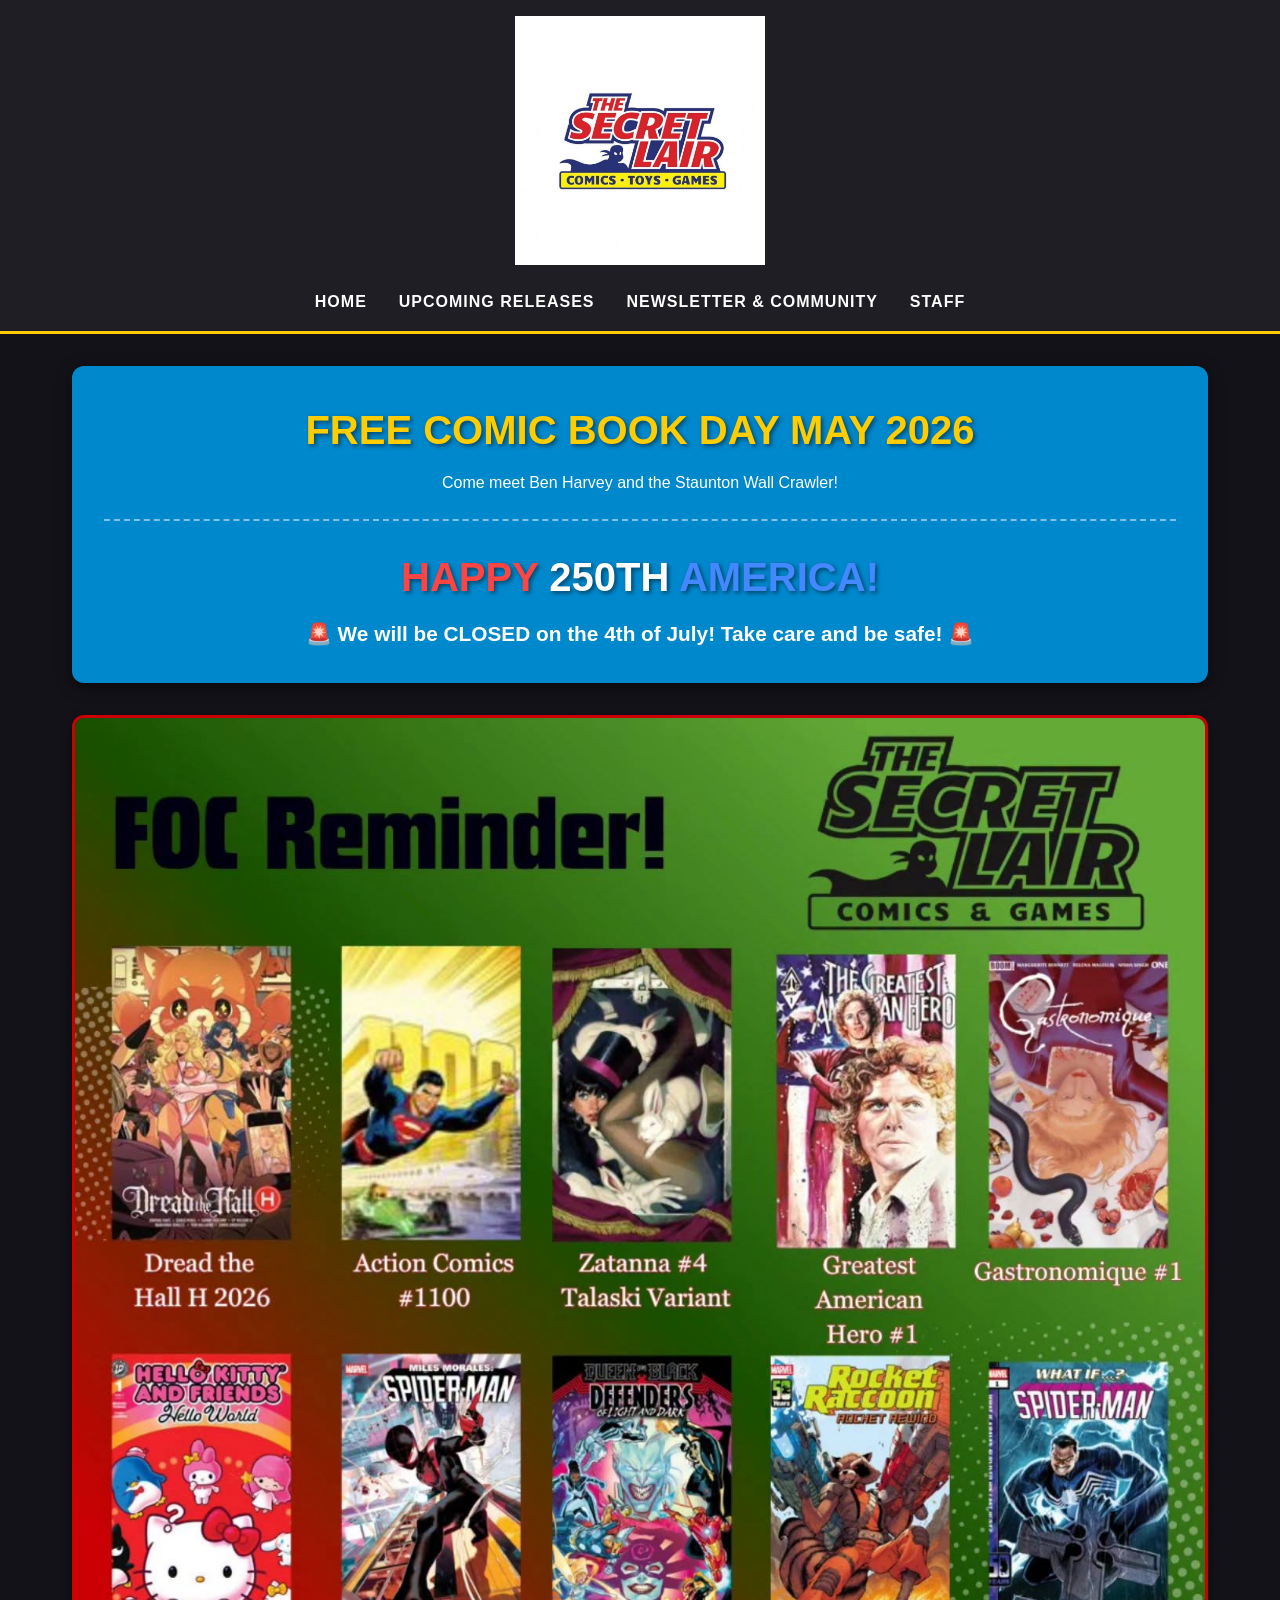
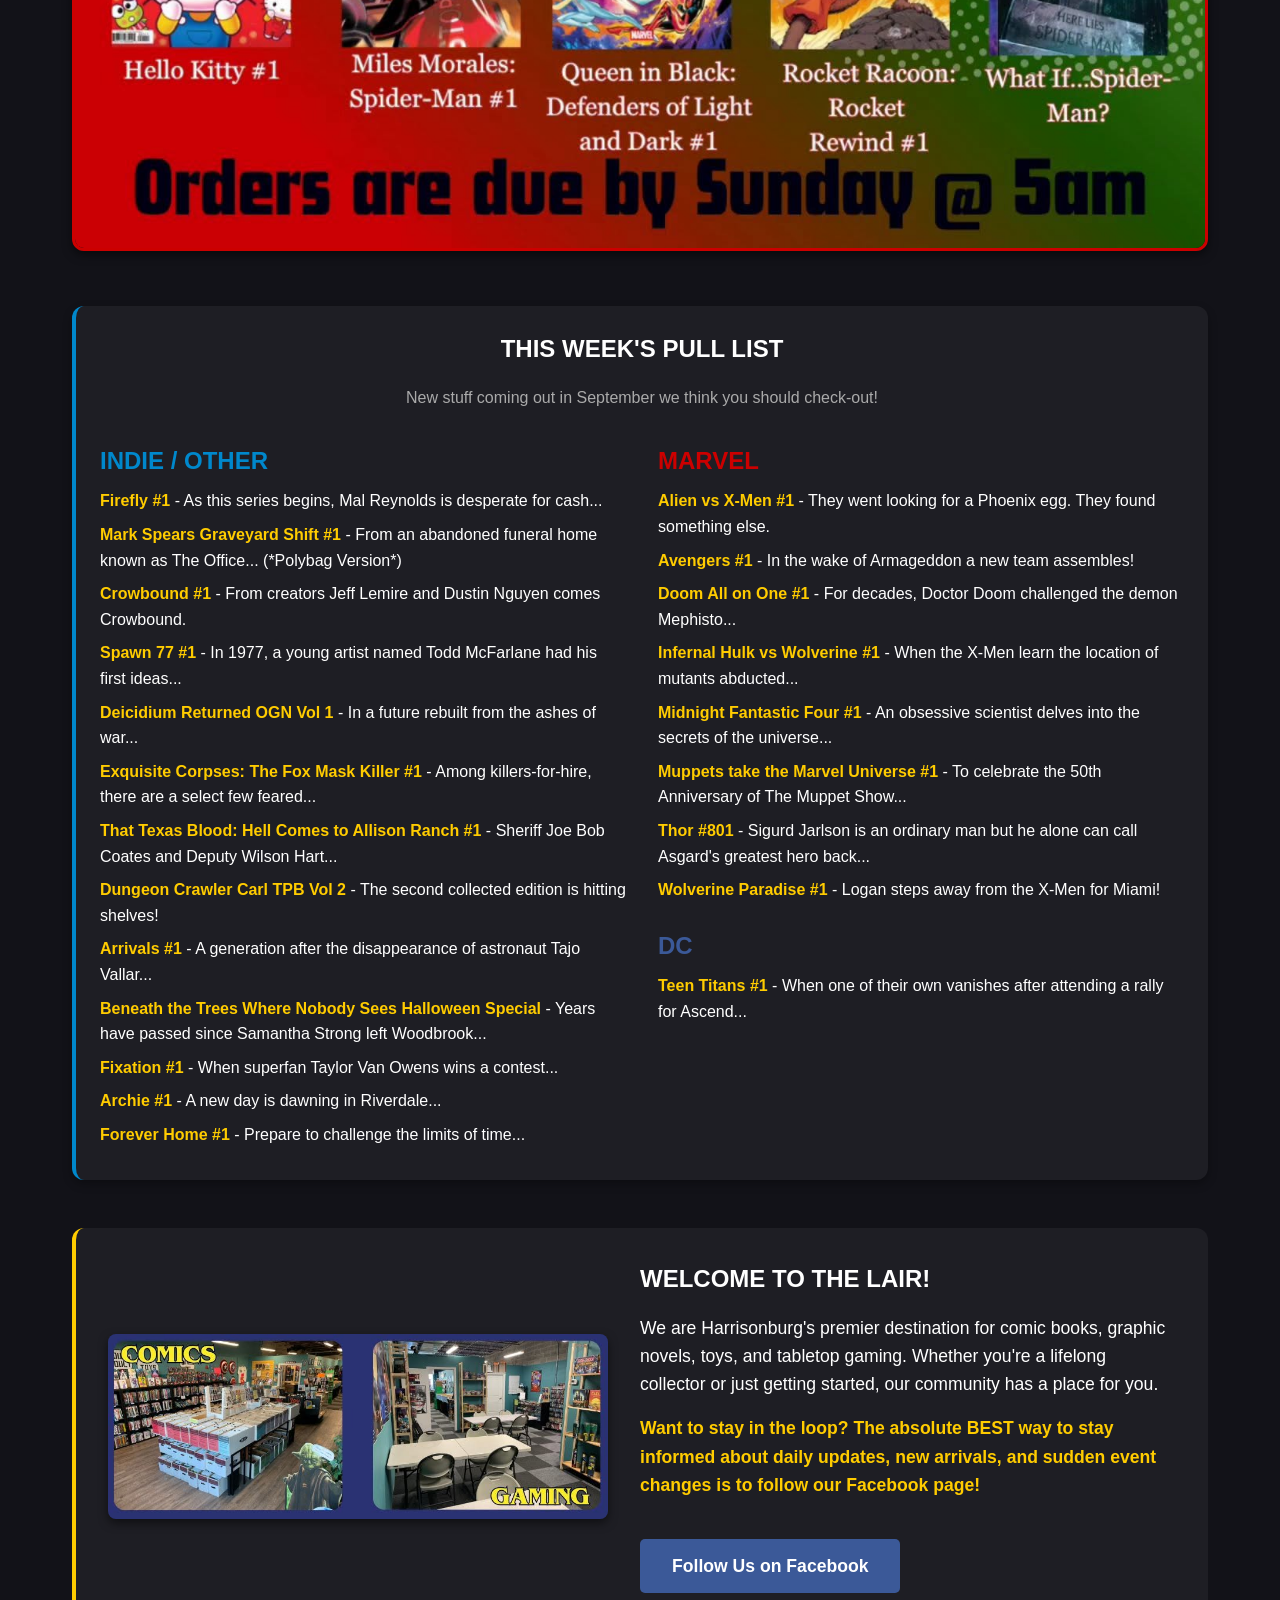
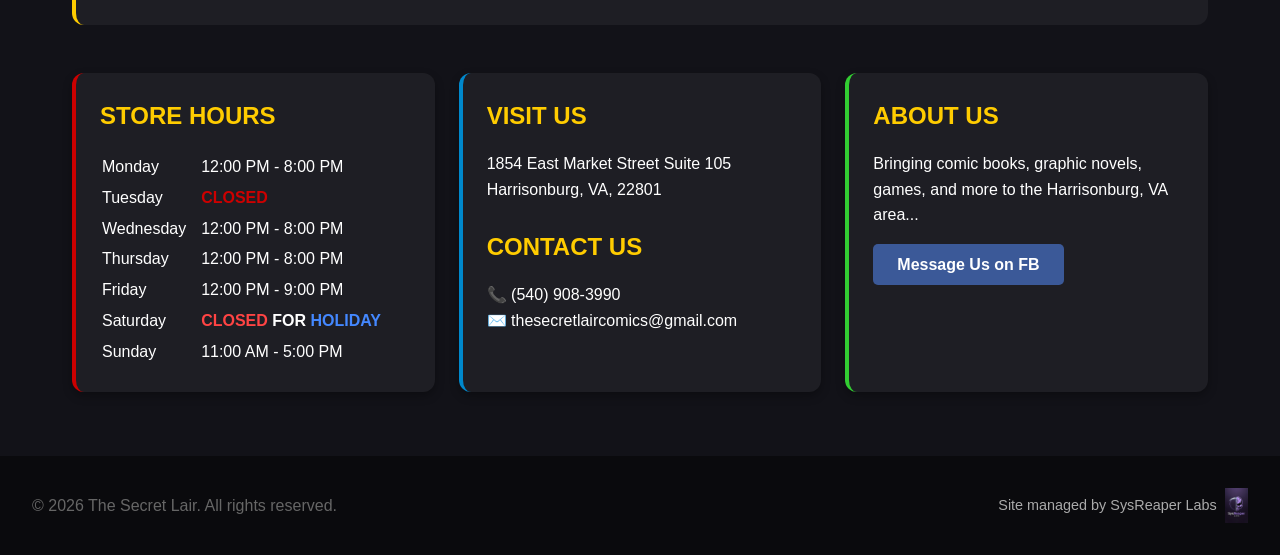
<file: index.html>
<!DOCTYPE html>
<html lang="en">
<head>
    <meta charset="UTF-8">
    <meta name="viewport" content="width=device-width, initial-scale=1.0">
    <title>The Secret Lair | Comics, Toys, Games</title>
    <link rel="stylesheet" href="style.css">
    <style>
        /* Two-column layout for the pull list */
        .two-column-list {
            display: grid;
            grid-template-columns: 1fr 1fr;
            gap: 2rem;
            text-align: left;
        }
        @media (max-width: 768px) {
            .two-column-list {
                grid-template-columns: 1fr; /* Stacks into one column on small phones */
            }
        }
    </style>
</head>
<body>

    <header>
        <div class="logo-container">
            <img src="logo.png" alt="The Secret Lair Logo" class="logo">
        </div>
        <nav>
            <ul>
                <li><a href="index.html">HOME</a></li>
                <li><a href="releases.html">UPCOMING RELEASES</a></li>
                <li><a href="newsletter.html">NEWSLETTER & COMMUNITY</a></li>
                <li><a href="staff.html">STAFF</a></li>
            </ul>
        </nav>
    </header>

    <main>
        
        <section class="hero-event" id="events">
            <h2>FREE COMIC BOOK DAY MAY 2026</h2>
            <p style="margin-bottom: 1.5rem;">Come meet Ben Harvey and the Staunton Wall Crawler!</p>
            
            <div style="border-top: 2px dashed rgba(255,255,255,0.5); padding-top: 1.5rem;">
                <h2 style="font-size: 2.5rem; text-shadow: 2px 2px 4px rgba(0,0,0,0.5); text-transform: uppercase;">
                    <span style="color: #ff4444;">Happy</span> 
                    <span style="color: #ffffff;">250th</span> 
                    <span style="color: #4488ff;">America!</span>
                </h2>
                <p style="font-size: 1.3rem; font-weight: bold; margin-top: 0.5rem; color: #ffffff;">🚨 We will be CLOSED on the 4th of July! Take care and be safe! 🚨</p>
            </div>
        </section>

        <section style="text-align: center; margin-bottom: 3rem;">
            <img src="foc.jpeg" alt="Final Order Cutoff Reminder" style="max-width: 100%; height: auto; border-radius: 12px; border: 3px solid #cc0000; box-shadow: 0 4px 10px rgba(0,0,0,0.5);">
        </section>

        <section class="info-grid" style="margin-bottom: 3rem;">
            <div class="card card-blue" style="grid-column: 1 / -1; background-color: #1e1e24;">
                <h2 style="color: #ffffff; text-align: center; margin-bottom: 1rem; text-transform: uppercase;">This Week's Pull List</h2>
                <p style="color: #aaaaaa; text-align: center; margin-bottom: 2rem;">New stuff coming out in September we think you should check-out!</p>
                
                <div class="two-column-list">
                    <div>
                        <h3 style="color: #0088cc; margin-bottom: 0.5rem; text-transform: uppercase;">Indie / Other</h3>
                        <ul style="list-style-type: none; padding-left: 0;">
                            <li style="margin-bottom: 0.5rem;"><strong style="color: #ffcc00;">Firefly #1</strong> - As this series begins, Mal Reynolds is desperate for cash...</li>
                            <li style="margin-bottom: 0.5rem;"><strong style="color: #ffcc00;">Mark Spears Graveyard Shift #1</strong> - From an abandoned funeral home known as The Office... (*Polybag Version*)</li>
                            <li style="margin-bottom: 0.5rem;"><strong style="color: #ffcc00;">Crowbound #1</strong> - From creators Jeff Lemire and Dustin Nguyen comes Crowbound.</li>
                            <li style="margin-bottom: 0.5rem;"><strong style="color: #ffcc00;">Spawn 77 #1</strong> - In 1977, a young artist named Todd McFarlane had his first ideas...</li>
                            <li style="margin-bottom: 0.5rem;"><strong style="color: #ffcc00;">Deicidium Returned OGN Vol 1</strong> - In a future rebuilt from the ashes of war...</li>
                            <li style="margin-bottom: 0.5rem;"><strong style="color: #ffcc00;">Exquisite Corpses: The Fox Mask Killer #1</strong> - Among killers-for-hire, there are a select few feared...</li>
                            <li style="margin-bottom: 0.5rem;"><strong style="color: #ffcc00;">That Texas Blood: Hell Comes to Allison Ranch #1</strong> - Sheriff Joe Bob Coates and Deputy Wilson Hart...</li>
                            <li style="margin-bottom: 0.5rem;"><strong style="color: #ffcc00;">Dungeon Crawler Carl TPB Vol 2</strong> - The second collected edition is hitting shelves!</li>
                            <li style="margin-bottom: 0.5rem;"><strong style="color: #ffcc00;">Arrivals #1</strong> - A generation after the disappearance of astronaut Tajo Vallar...</li>
                            <li style="margin-bottom: 0.5rem;"><strong style="color: #ffcc00;">Beneath the Trees Where Nobody Sees Halloween Special</strong> - Years have passed since Samantha Strong left Woodbrook...</li>
                            <li style="margin-bottom: 0.5rem;"><strong style="color: #ffcc00;">Fixation #1</strong> - When superfan Taylor Van Owens wins a contest...</li>
                            <li style="margin-bottom: 0.5rem;"><strong style="color: #ffcc00;">Archie #1</strong> - A new day is dawning in Riverdale...</li>
                            <li style="margin-bottom: 0.5rem;"><strong style="color: #ffcc00;">Forever Home #1</strong> - Prepare to challenge the limits of time...</li>
                        </ul>
                    </div>

                    <div>
                        <h3 style="color: #cc0000; margin-bottom: 0.5rem; text-transform: uppercase;">Marvel</h3>
                        <ul style="list-style-type: none; margin-bottom: 1.5rem; padding-left: 0;">
                            <li style="margin-bottom: 0.5rem;"><strong style="color: #ffcc00;">Alien vs X-Men #1</strong> - They went looking for a Phoenix egg. They found something else.</li>
                            <li style="margin-bottom: 0.5rem;"><strong style="color: #ffcc00;">Avengers #1</strong> - In the wake of Armageddon a new team assembles!</li>
                            <li style="margin-bottom: 0.5rem;"><strong style="color: #ffcc00;">Doom All on One #1</strong> - For decades, Doctor Doom challenged the demon Mephisto...</li>
                            <li style="margin-bottom: 0.5rem;"><strong style="color: #ffcc00;">Infernal Hulk vs Wolverine #1</strong> - When the X-Men learn the location of mutants abducted...</li>
                            <li style="margin-bottom: 0.5rem;"><strong style="color: #ffcc00;">Midnight Fantastic Four #1</strong> - An obsessive scientist delves into the secrets of the universe...</li>
                            <li style="margin-bottom: 0.5rem;"><strong style="color: #ffcc00;">Muppets take the Marvel Universe #1</strong> - To celebrate the 50th Anniversary of The Muppet Show...</li>
                            <li style="margin-bottom: 0.5rem;"><strong style="color: #ffcc00;">Thor #801</strong> - Sigurd Jarlson is an ordinary man but he alone can call Asgard's greatest hero back...</li>
                            <li style="margin-bottom: 0.5rem;"><strong style="color: #ffcc00;">Wolverine Paradise #1</strong> - Logan steps away from the X-Men for Miami!</li>
                        </ul>

                        <h3 style="color: #3b5998; margin-bottom: 0.5rem; text-transform: uppercase;">DC</h3>
                        <ul style="list-style-type: none; padding-left: 0;">
                            <li style="margin-bottom: 0.5rem;"><strong style="color: #ffcc00;">Teen Titans #1</strong> - When one of their own vanishes after attending a rally for Ascend...</li>
                        </ul>
                    </div>
                </div>
            </div>
        </section>

        <section style="background-color: #1e1e24; padding: 2rem; border-radius: 12px; border-left: 4px solid #ffcc00; display: flex; align-items: center; gap: 2rem; margin-bottom: 3rem; flex-wrap: wrap;">
            <img src="Store.jpg" alt="Inside The Secret Lair" style="flex: 1; min-width: 300px; max-width: 500px; width: 100%; border-radius: 8px; box-shadow: 0 4px 10px rgba(0,0,0,0.5);">
            <div style="flex: 1; min-width: 300px;">
                <h2 style="color: #ffffff; text-transform: uppercase; margin-bottom: 1rem;">Welcome to the Lair!</h2>
                <p style="font-size: 1.1rem; margin-bottom: 1rem;">We are Harrisonburg's premier destination for comic books, graphic novels, toys, and tabletop gaming. Whether you're a lifelong collector or just getting started, our community has a place for you.</p>
                <p style="font-size: 1.1rem; color: #ffcc00; font-weight: bold; margin-bottom: 1.5rem;">Want to stay in the loop? The absolute BEST way to stay informed about daily updates, new arrivals, and sudden event changes is to follow our Facebook page!</p>
                <a href="https://www.facebook.com/secretlaircomics" target="_blank" class="btn" style="font-size: 1.1rem; padding: 0.8rem 2rem;">Follow Us on Facebook</a>
            </div>
        </section>

        <section class="info-grid">
            <div class="card card-red hours">
                <h3>STORE HOURS</h3>
                <table style="width: 100%; color: white; text-align: left; line-height: 1.8;">
                    <tr><td>Monday</td><td>12:00 PM - 8:00 PM</td></tr>
                    <tr><td>Tuesday</td><td style="color: #cc0000; font-weight: bold;">CLOSED</td></tr>
                    <tr><td>Wednesday</td><td>12:00 PM - 8:00 PM</td></tr>
                    <tr><td>Thursday</td><td>12:00 PM - 8:00 PM</td></tr>
                    <tr><td>Friday</td><td>12:00 PM - 9:00 PM</td></tr>
                    <tr><td>Saturday</td><td style="font-weight: bold;"><span style="color: #ff4444;">CLOSED</span> <span style="color: #ffffff;">FOR</span> <span style="color: #4488ff;">HOLIDAY</span></td></tr>
                    <tr><td>Sunday</td><td>11:00 AM - 5:00 PM</td></tr>
                </table>
            </div>

            <div class="card card-blue visit">
                <h3>VISIT US</h3>
                <p>1854 East Market Street Suite 105<br>Harrisonburg, VA, 22801</p><br>
                <h3>CONTACT US</h3>
                <p>📞 (540) 908-3990</p>
                <p>✉️ thesecretlaircomics@gmail.com</p>
            </div>

            <div class="card card-green about">
                <h3>ABOUT US</h3>
                <p>Bringing comic books, graphic novels, games, and more to the Harrisonburg, VA area...</p>
                <a href="https://www.facebook.com/secretlaircomics" target="_blank" class="btn">Message Us on FB</a>
            </div>
        </section>
    </main>

    <footer style="display: flex; justify-content: space-between; align-items: center; flex-wrap: wrap; gap: 1rem; padding: 2rem; background-color: #0a0a0d; color: #666; margin-top: 2rem;">
        <p style="margin: 0;">&copy; 2026 The Secret Lair. All rights reserved.</p>
        
        <a href="https://sysreaperlabs.com" target="_blank" style="display: flex; align-items: center; gap: 0.5rem; text-decoration: none; color: #aaaaaa;">
            <p style="margin: 0; font-size: 0.9rem;">Site managed by SysReaper Labs</p>
            <img src="SysReaperLogo.png" alt="SysReaper Logo" style="max-height: 35px; width: auto;">
        </a>
    </footer>

</body>
</html>
</file>
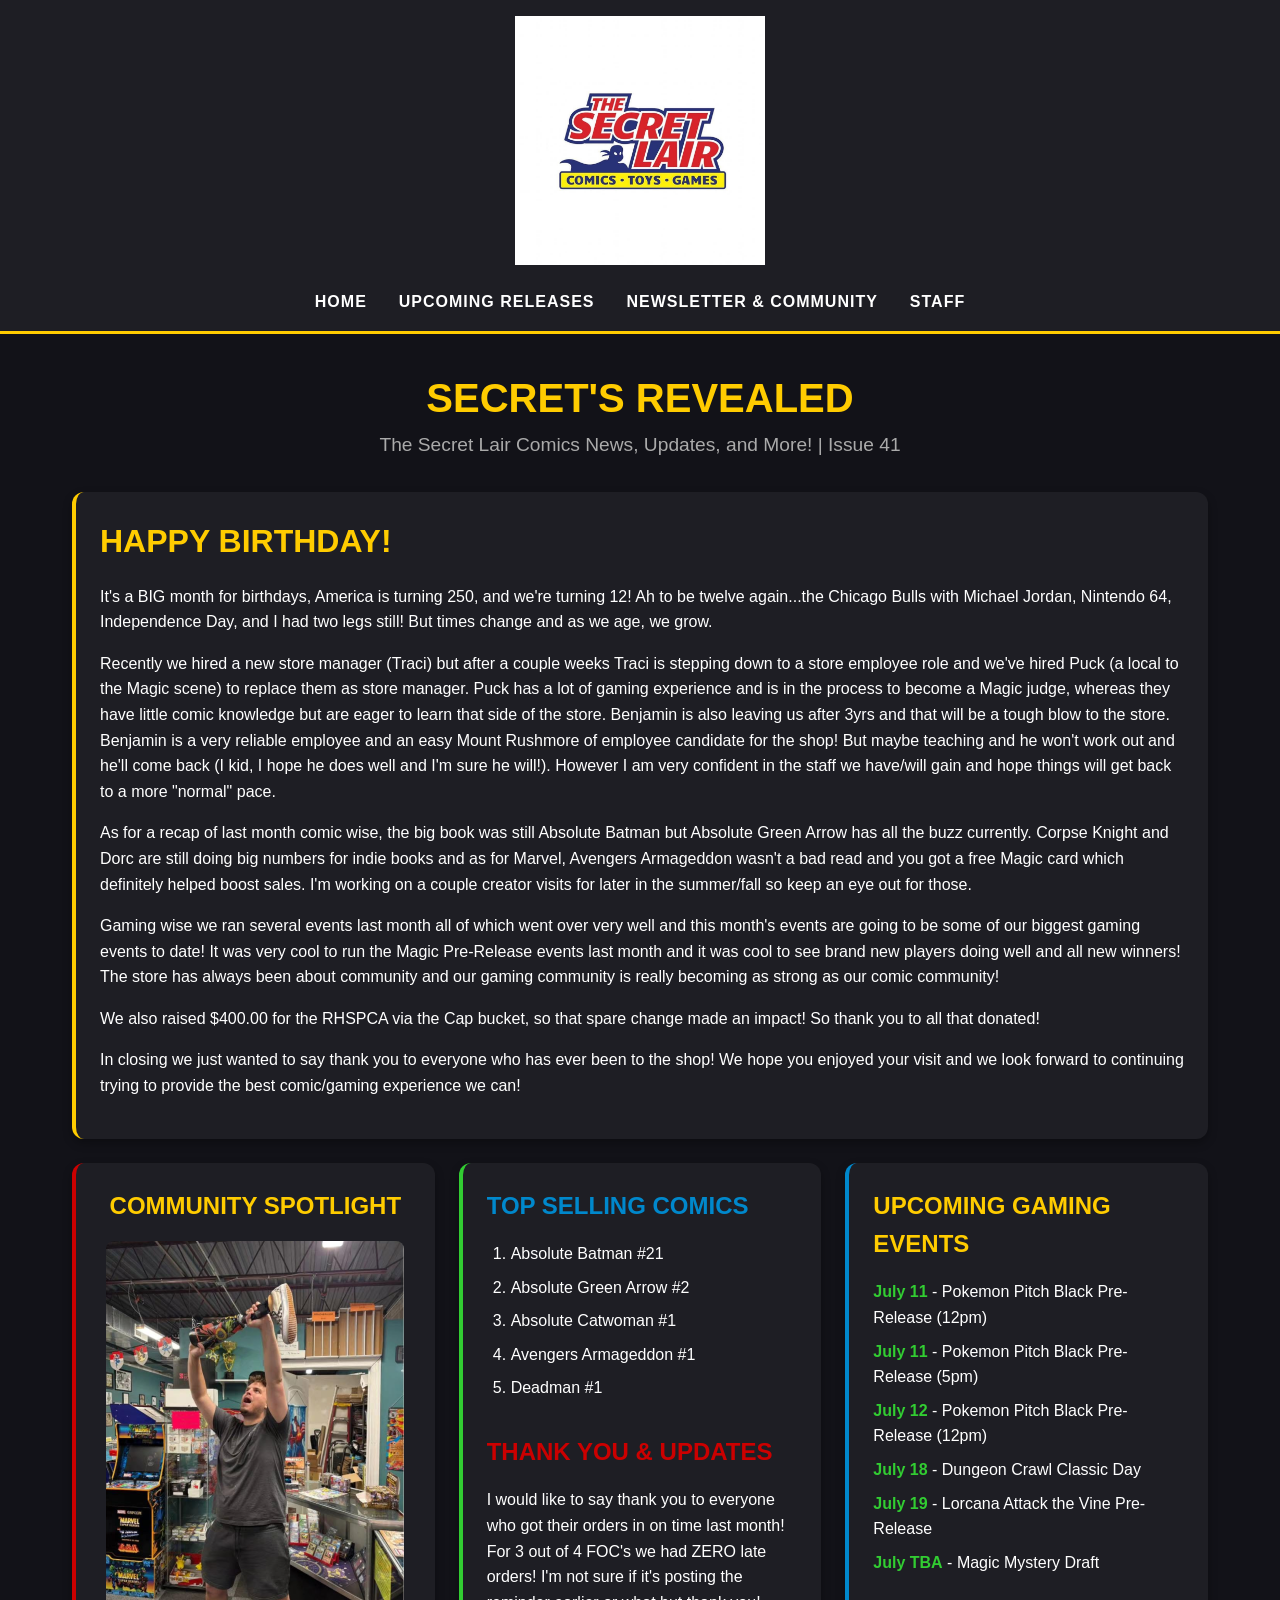
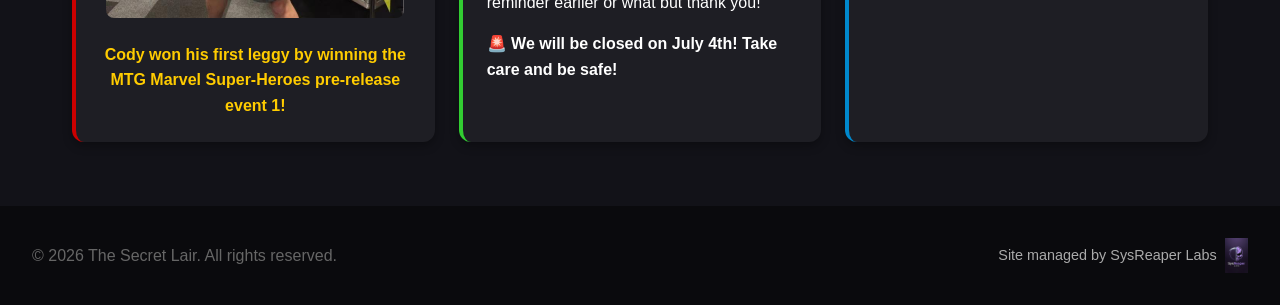
<file: newsletter.html>
<!DOCTYPE html>
<html lang="en">
<head>
    <meta charset="UTF-8">
    <meta name="viewport" content="width=device-width, initial-scale=1.0">
    <title>Newsletter | The Secret Lair</title>
    <link rel="stylesheet" href="style.css">
</head>
<body>

    <header>
        <div class="logo-container">
            <img src="logo.png" alt="The Secret Lair Logo" class="logo">
        </div>
        <nav>
            <ul>
                <li><a href="index.html">HOME</a></li>
                <li><a href="releases.html">UPCOMING RELEASES</a></li>
                <li><a href="newsletter.html">NEWSLETTER & COMMUNITY</a></li>
                <li><a href="staff.html">STAFF</a></li>
            </ul>
        </nav>
    </header>

    <main>
        <div style="text-align: center; margin-bottom: 2rem;">
            <h2 style="color: #ffcc00; font-size: 2.5rem; text-transform: uppercase;">Secret's Revealed</h2>
            <p style="font-size: 1.2rem; color: #aaaaaa;">The Secret Lair Comics News, Updates, and More! | Issue 41</p>
        </div>

        <section class="info-grid">
            
            <div class="card card-yellow" style="grid-column: 1 / -1;">
                <h3 style="font-size: 2rem;">Happy Birthday!</h3>
                <p style="margin-bottom: 1rem;">It's a BIG month for birthdays, America is turning 250, and we're turning 12! Ah to be twelve again...the Chicago Bulls with Michael Jordan, Nintendo 64, Independence Day, and I had two legs still! But times change and as we age, we grow.</p>
                <p style="margin-bottom: 1rem;">Recently we hired a new store manager (Traci) but after a couple weeks Traci is stepping down to a store employee role and we've hired Puck (a local to the Magic scene) to replace them as store manager. Puck has a lot of gaming experience and is in the process to become a Magic judge, whereas they have little comic knowledge but are eager to learn that side of the store. Benjamin is also leaving us after 3yrs and that will be a tough blow to the store. Benjamin is a very reliable employee and an easy Mount Rushmore of employee candidate for the shop! But maybe teaching and he won't work out and he'll come back (I kid, I hope he does well and I'm sure he will!). However I am very confident in the staff we have/will gain and hope things will get back to a more "normal" pace.</p>
                <p style="margin-bottom: 1rem;">As for a recap of last month comic wise, the big book was still Absolute Batman but Absolute Green Arrow has all the buzz currently. Corpse Knight and Dorc are still doing big numbers for indie books and as for Marvel, Avengers Armageddon wasn't a bad read and you got a free Magic card which definitely helped boost sales. I'm working on a couple creator visits for later in the summer/fall so keep an eye out for those.</p>
                <p style="margin-bottom: 1rem;">Gaming wise we ran several events last month all of which went over very well and this month's events are going to be some of our biggest gaming events to date! It was very cool to run the Magic Pre-Release events last month and it was cool to see brand new players doing well and all new winners! The store has always been about community and our gaming community is really becoming as strong as our comic community!</p>
                <p style="margin-bottom: 1rem;">We also raised $400.00 for the RHSPCA via the Cap bucket, so that spare change made an impact! So thank you to all that donated!</p>
                <p style="margin-bottom: 1rem;">In closing we just wanted to say thank you to everyone who has ever been to the shop! We hope you enjoyed your visit and we look forward to continuing trying to provide the best comic/gaming experience we can!</p>
            </div>

            <div class="card card-red" style="text-align: center;">
                <h3>Community Spotlight</h3>
                <img src="cody.png" alt="Cody winning his leg" style="max-width: 100%; border-radius: 8px; margin-bottom: 1rem;">
                <p style="font-weight: bold; color: #ffcc00;">Cody won his first leggy by winning the MTG Marvel Super-Heroes pre-release event 1!</p>
            </div>

            <div class="card card-green">
                <h3 style="color: #0088cc;">Top Selling Comics</h3>
                <ol style="margin-left: 1.5rem; margin-bottom: 2rem;">
                    <li style="margin-bottom: 0.5rem;">Absolute Batman #21</li>
                    <li style="margin-bottom: 0.5rem;">Absolute Green Arrow #2</li>
                    <li style="margin-bottom: 0.5rem;">Absolute Catwoman #1</li>
                    <li style="margin-bottom: 0.5rem;">Avengers Armageddon #1</li>
                    <li style="margin-bottom: 0.5rem;">Deadman #1</li>
                </ol>

                <h3 style="color: #cc0000;">Thank You & Updates</h3>
                <p style="margin-bottom: 1rem;">I would like to say thank you to everyone who got their orders in on time last month! For 3 out of 4 FOC's we had ZERO late orders! I'm not sure if it's posting the reminder earlier or what but thank you!</p>
                <p style="font-weight: bold;">🚨 We will be closed on July 4th! Take care and be safe!</p>
            </div>

            <div class="card card-blue">
                <h3>Upcoming Gaming Events</h3>
                <ul style="list-style-type: none; margin-bottom: 2rem;">
                    <li style="margin-bottom: 0.5rem;"><strong style="color: #32CD32;">July 11</strong> - Pokemon Pitch Black Pre-Release (12pm)</li>
                    <li style="margin-bottom: 0.5rem;"><strong style="color: #32CD32;">July 11</strong> - Pokemon Pitch Black Pre-Release (5pm)</li>
                    <li style="margin-bottom: 0.5rem;"><strong style="color: #32CD32;">July 12</strong> - Pokemon Pitch Black Pre-Release (12pm)</li>
                    <li style="margin-bottom: 0.5rem;"><strong style="color: #32CD32;">July 18</strong> - Dungeon Crawl Classic Day</li>
                    <li style="margin-bottom: 0.5rem;"><strong style="color: #32CD32;">July 19</strong> - Lorcana Attack the Vine Pre-Release</li>
                    <li style="margin-bottom: 0.5rem;"><strong style="color: #32CD32;">July TBA</strong> - Magic Mystery Draft</li>
                </ul>
            </div>
        </section>

    </main>

    <footer style="display: flex; justify-content: space-between; align-items: center; flex-wrap: wrap; gap: 1rem; padding: 2rem; background-color: #0a0a0d; color: #666; margin-top: 2rem;">
        <p style="margin: 0;">&copy; 2026 The Secret Lair. All rights reserved.</p>
        
        <a href="https://sysreaperlabs.com" target="_blank" style="display: flex; align-items: center; gap: 0.5rem; text-decoration: none; color: #aaaaaa;">
            <p style="margin: 0; font-size: 0.9rem;">Site managed by SysReaper Labs</p>
            <img src="SysReaperLogo.png" alt="SysReaper Logo" style="max-height: 35px; width: auto;">
        </a>
    </footer>

</body>
</html>
</file>
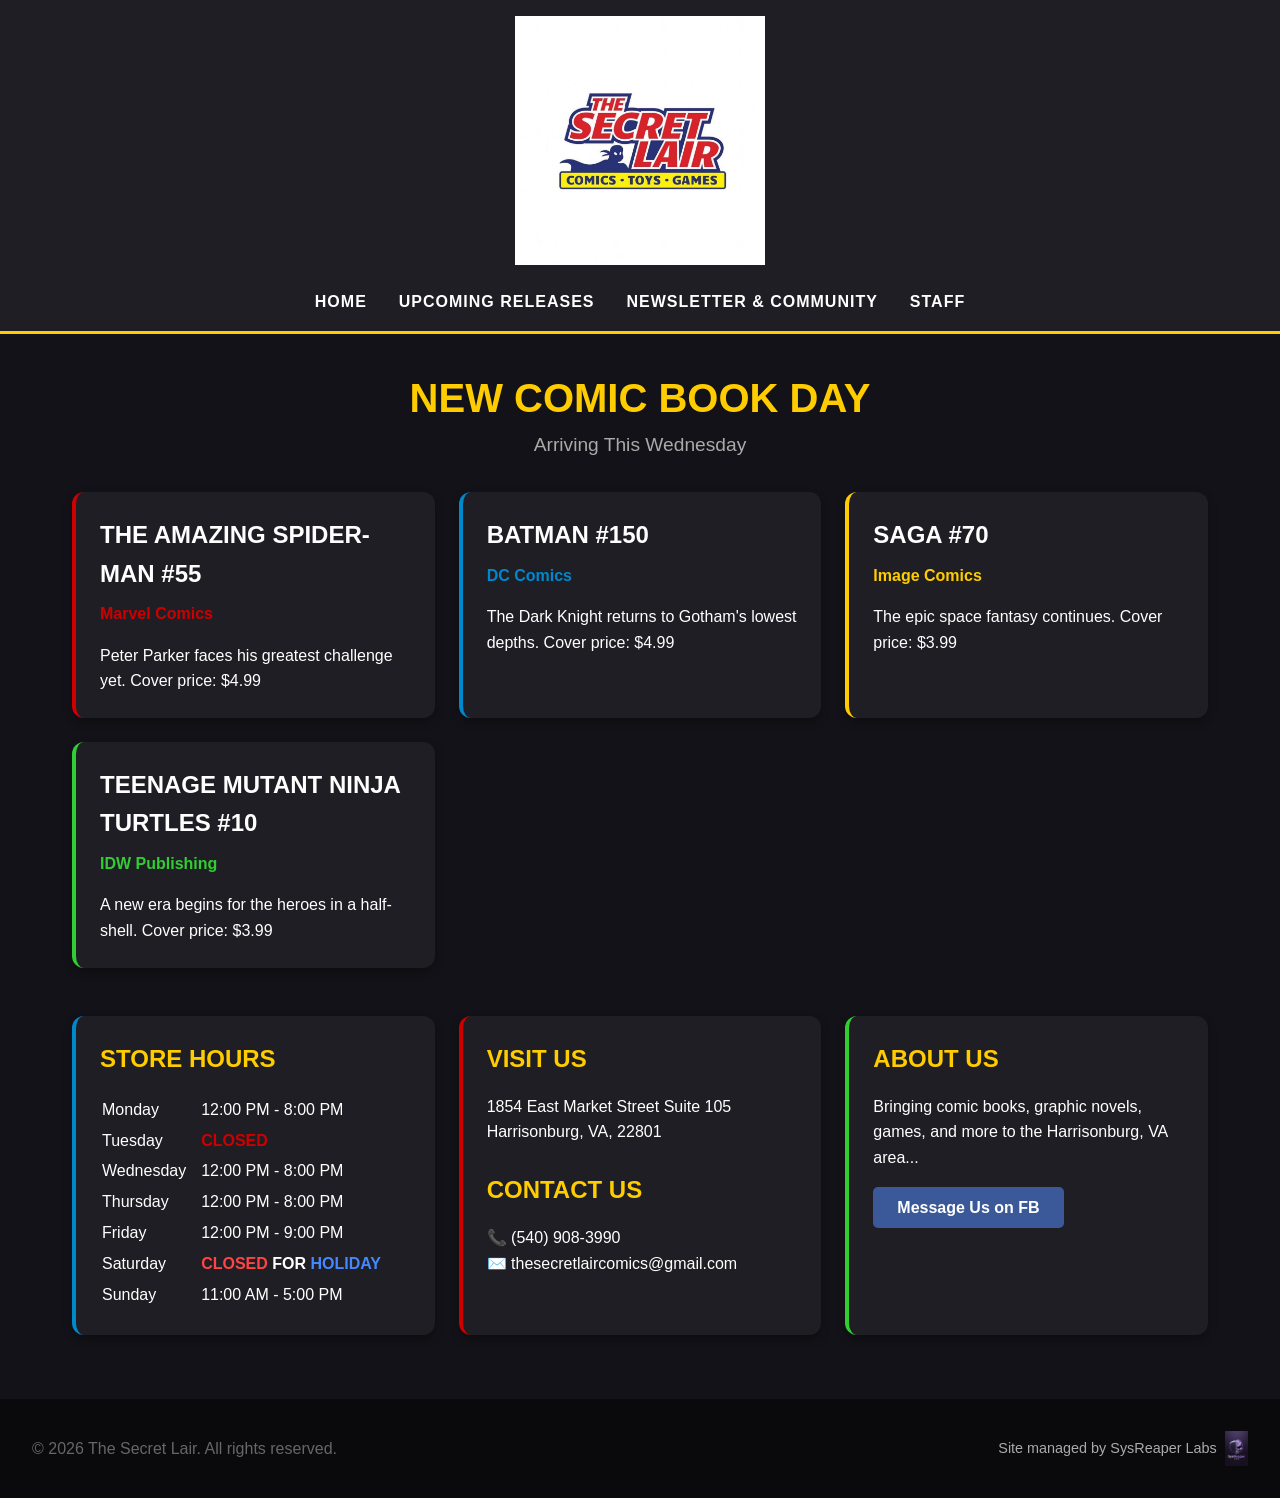
<file: releases.html>
<!DOCTYPE html>
<html lang="en">
<head>
    <meta charset="UTF-8">
    <meta name="viewport" content="width=device-width, initial-scale=1.0">
    <title>Upcoming Releases | The Secret Lair</title>
    <link rel="stylesheet" href="style.css">
</head>
<body>

    <header>
        <div class="logo-container">
            <img src="logo.png" alt="The Secret Lair Logo" class="logo">
        </div>
        <nav>
            <ul>
                <li><a href="index.html">HOME</a></li>
                <li><a href="releases.html">UPCOMING RELEASES</a></li>
                <li><a href="newsletter.html">NEWSLETTER & COMMUNITY</a></li>
                <li><a href="staff.html">STAFF</a></li>
            </ul>
        </nav>
    </header>

    <main>
        <div style="text-align: center; margin-bottom: 2rem;">
            <h2 style="color: #ffcc00; font-size: 2.5rem; text-transform: uppercase;">New Comic Book Day</h2>
            <p style="font-size: 1.2rem; color: #aaaaaa;">Arriving This Wednesday</p>
        </div>

        <section class="info-grid">
            <div class="card">
                <h3 style="color: white; margin-bottom: 0.5rem;">The Amazing Spider-Man #55</h3>
                <p style="color: #cc0000; font-weight: bold; margin-bottom: 1rem;">Marvel Comics</p>
                <p>Peter Parker faces his greatest challenge yet. Cover price: $4.99</p>
            </div>

            <div class="card card-blue">
                <h3 style="color: white; margin-bottom: 0.5rem;">Batman #150</h3>
                <p style="color: #0088cc; font-weight: bold; margin-bottom: 1rem;">DC Comics</p>
                <p>The Dark Knight returns to Gotham's lowest depths. Cover price: $4.99</p>
            </div>

            <div class="card card-yellow">
                <h3 style="color: white; margin-bottom: 0.5rem;">Saga #70</h3>
                <p style="color: #ffcc00; font-weight: bold; margin-bottom: 1rem;">Image Comics</p>
                <p>The epic space fantasy continues. Cover price: $3.99</p>
            </div>
            
            <div class="card card-green">
                <h3 style="color: white; margin-bottom: 0.5rem;">Teenage Mutant Ninja Turtles #10</h3>
                <p style="color: #32CD32; font-weight: bold; margin-bottom: 1rem;">IDW Publishing</p>
                <p>A new era begins for the heroes in a half-shell. Cover price: $3.99</p>
            </div>
        </section>

        <section class="info-grid" style="margin-top: 3rem;">
            <div class="card card-blue hours">
                <h3>STORE HOURS</h3>
                <table style="width: 100%; color: white; text-align: left; line-height: 1.8;">
                    <tr><td>Monday</td><td>12:00 PM - 8:00 PM</td></tr>
                    <tr><td>Tuesday</td><td style="color: #cc0000; font-weight: bold;">CLOSED</td></tr>
                    <tr><td>Wednesday</td><td>12:00 PM - 8:00 PM</td></tr>
                    <tr><td>Thursday</td><td>12:00 PM - 8:00 PM</td></tr>
                    <tr><td>Friday</td><td>12:00 PM - 9:00 PM</td></tr>
                    <tr><td>Saturday</td><td style="font-weight: bold;"><span style="color: #ff4444;">CLOSED</span> <span style="color: #ffffff;">FOR</span> <span style="color: #4488ff;">HOLIDAY</span></td></tr>
                    <tr><td>Sunday</td><td>11:00 AM - 5:00 PM</td></tr>
                </table>
            </div>

            <div class="card visit">
                <h3>VISIT US</h3>
                <p>1854 East Market Street Suite 105<br>Harrisonburg, VA, 22801</p><br>
                <h3>CONTACT US</h3>
                <p>📞 (540) 908-3990</p>
                <p>✉️ thesecretlaircomics@gmail.com</p>
            </div>

            <div class="card card-green about">
                <h3>ABOUT US</h3>
                <p>Bringing comic books, graphic novels, games, and more to the Harrisonburg, VA area...</p>
                <a href="https://www.facebook.com/secretlaircomics" target="_blank" class="btn">Message Us on FB</a>
            </div>
        </section>
    </main>

    <footer style="display: flex; justify-content: space-between; align-items: center; flex-wrap: wrap; gap: 1rem; padding: 2rem; background-color: #0a0a0d; color: #666; margin-top: 2rem;">
        <p style="margin: 0;">&copy; 2026 The Secret Lair. All rights reserved.</p>
        
        <a href="https://sysreaperlabs.com" target="_blank" style="display: flex; align-items: center; gap: 0.5rem; text-decoration: none; color: #aaaaaa;">
            <p style="margin: 0; font-size: 0.9rem;">Site managed by SysReaper Labs</p>
            <img src="SysReaperLogo.png" alt="SysReaper Logo" style="max-height: 35px; width: auto;">
        </a>
    </footer>

</body>
</html>
</file>
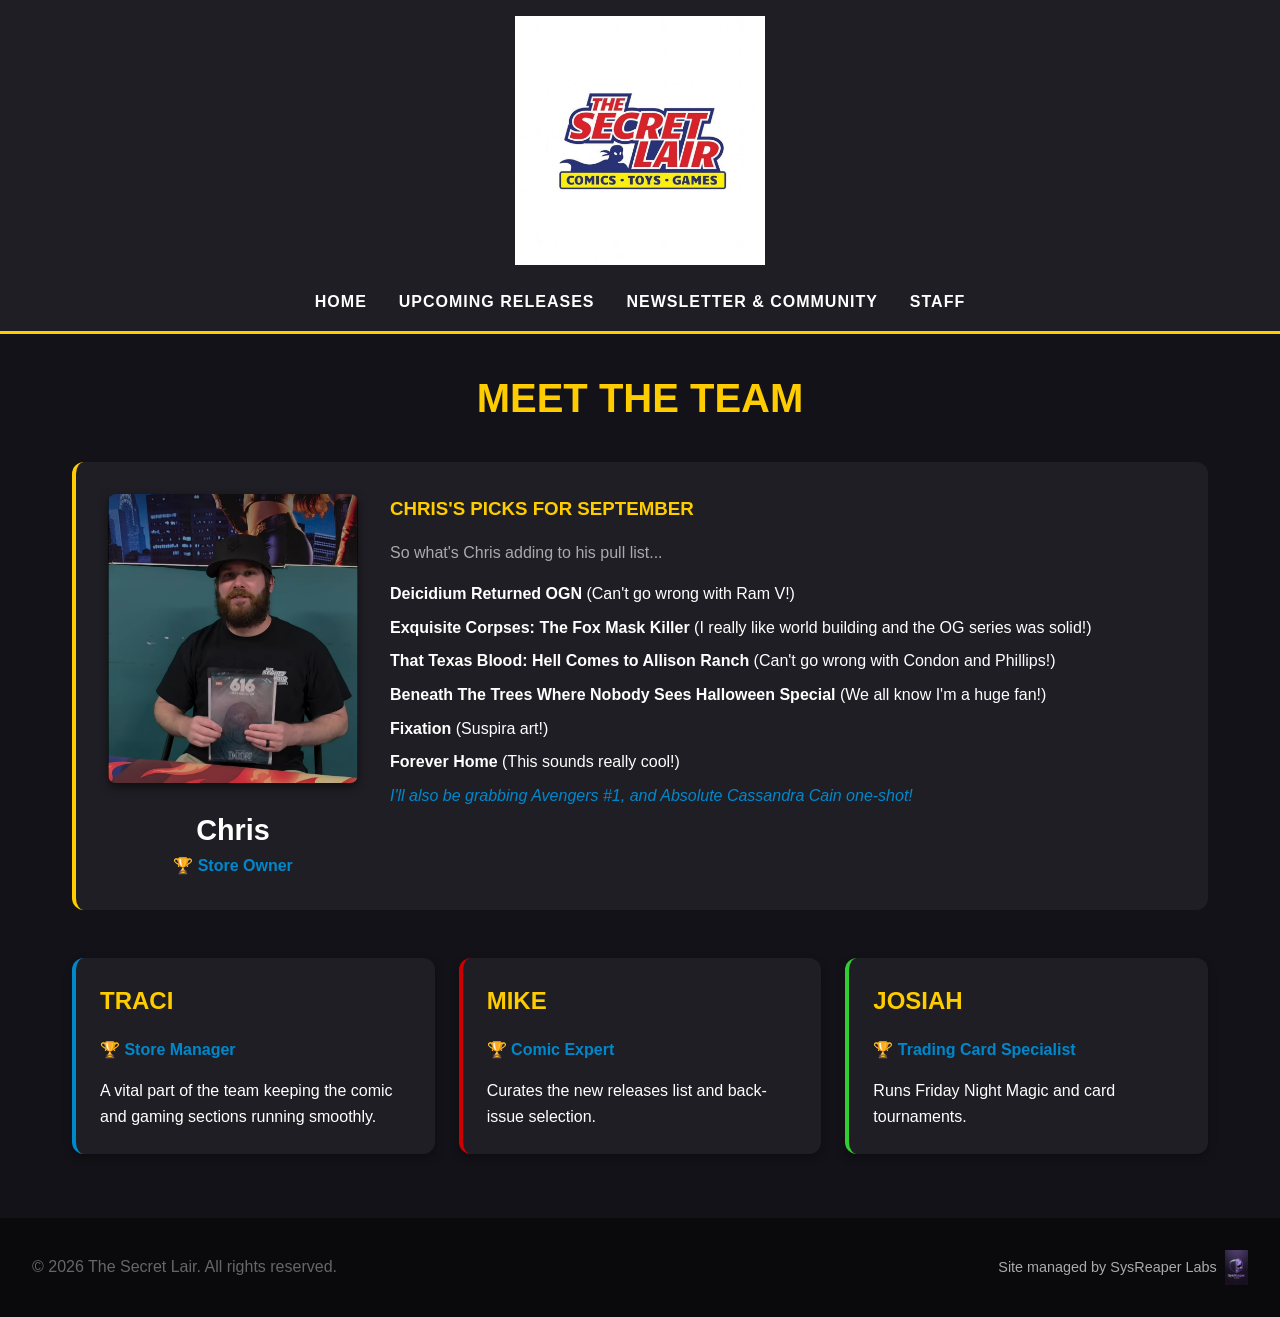
<file: staff.html>
<!DOCTYPE html>
<html lang="en">
<head>
    <meta charset="UTF-8">
    <meta name="viewport" content="width=device-width, initial-scale=1.0">
    <title>Staff | The Secret Lair</title>
    <link rel="stylesheet" href="style.css">
</head>
<body>

    <header>
        <div class="logo-container">
            <img src="logo.png" alt="The Secret Lair Logo" class="logo">
        </div>
        <nav>
            <ul>
                <li><a href="index.html">HOME</a></li>
                <li><a href="releases.html">UPCOMING RELEASES</a></li>
                <li><a href="newsletter.html">NEWSLETTER & COMMUNITY</a></li>
                <li><a href="staff.html">STAFF</a></li>
            </ul>
        </nav>
    </header>

    <main>
        <div style="text-align: center; margin-bottom: 2rem;">
            <h2 style="color: #ffcc00; font-size: 2.5rem; text-transform: uppercase;">Meet the Team</h2>
        </div>
 
        <section style="background-color: #1e1e24; padding: 2rem; border-radius: 12px; border-left: 4px solid #ffcc00; display: flex; align-items: flex-start; gap: 2rem; margin-bottom: 3rem; flex-wrap: wrap;">
            <div style="text-align: center;">
                <img src="chris.png" alt="Chris" style="width: 250px; border-radius: 8px; box-shadow: 0 4px 10px rgba(0,0,0,0.5); margin-bottom: 1rem;">
                <h3 style="color: white; font-size: 1.8rem;">Chris</h3>
                <p style="color: #0088cc; font-weight: bold;">🏆 Store Owner</p>
            </div>
            
            <div style="flex: 1; min-width: 250px;">
                <h3 style="color: #ffcc00; margin-bottom: 1rem; text-transform: uppercase;">Chris's Picks for September</h3>
                <p style="color: #aaaaaa; margin-bottom: 1rem;">So what's Chris adding to his pull list...</p>
                <ul style="list-style-type: none;">
                    <li style="margin-bottom: 0.5rem;"><strong style="color: white;">Deicidium Returned OGN</strong> (Can't go wrong with Ram V!)</li>
                    <li style="margin-bottom: 0.5rem;"><strong style="color: white;">Exquisite Corpses: The Fox Mask Killer</strong> (I really like world building and the OG series was solid!)</li>
                    <li style="margin-bottom: 0.5rem;"><strong style="color: white;">That Texas Blood: Hell Comes to Allison Ranch</strong> (Can't go wrong with Condon and Phillips!)</li>
                    <li style="margin-bottom: 0.5rem;"><strong style="color: white;">Beneath The Trees Where Nobody Sees Halloween Special</strong> (We all know I'm a huge fan!)</li>
                    <li style="margin-bottom: 0.5rem;"><strong style="color: white;">Fixation</strong> (Suspira art!)</li>
                    <li style="margin-bottom: 0.5rem;"><strong style="color: white;">Forever Home</strong> (This sounds really cool!)</li>
                    <li style="margin-bottom: 0.5rem; color: #0088cc;"><em>I'll also be grabbing Avengers #1, and Absolute Cassandra Cain one-shot!</em></li>
                </ul>
            </div>
        </section>
 
        <section class="info-grid">
            <div class="card card-blue">
                <h3>Traci</h3>
                <p style="color: #0088cc; font-weight: bold; margin-bottom: 1rem;">🏆 Store Manager</p>
                <p>A vital part of the team keeping the comic and gaming sections running smoothly.</p>
            </div>

            <div class="card">
                <h3>Mike</h3>
                <p style="color: #0088cc; font-weight: bold; margin-bottom: 1rem;">🏆 Comic Expert</p>
                <p>Curates the new releases list and back-issue selection.</p>
            </div>

            <div class="card card-green">
                <h3>Josiah</h3>
                <p style="color: #0088cc; font-weight: bold; margin-bottom: 1rem;">🏆 Trading Card Specialist</p>
                <p>Runs Friday Night Magic and card tournaments.</p>
            </div>
        </section>
    </main>

    <footer style="display: flex; justify-content: space-between; align-items: center; flex-wrap: wrap; gap: 1rem; padding: 2rem; background-color: #0a0a0d; color: #666; margin-top: 2rem;">
        <p style="margin: 0;">&copy; 2026 The Secret Lair. All rights reserved.</p>
        
        <a href="https://sysreaperlabs.com" target="_blank" style="display: flex; align-items: center; gap: 0.5rem; text-decoration: none; color: #aaaaaa;">
            <p style="margin: 0; font-size: 0.9rem;">Site managed by SysReaper Labs</p>
            <img src="SysReaperLogo.png" alt="SysReaper Logo" style="max-height: 35px; width: auto;">
        </a>
    </footer>

</body>
</html>
</file>
<file: style.css>
/* ========================================== */
/* GENERAL RULES: Affects the whole website   */
/* ========================================== */
* {
    margin: 0;
    padding: 0;
    box-sizing: border-box;
    /* This sets the font for the entire website */
    font-family: 'Segoe UI', Tahoma, Geneva, Verdana, sans-serif;
}

body {
    /* The very dark grey/black background of the site */
    background-color: #121218; 
    /* The default text color (white) */
    color: #ffffff;
    line-height: 1.6;
}

/* ========================================== */
/* HEADER & NAVIGATION BAR                    */
/* ========================================== */
header {
    background-color: #1e1e24;
    padding: 1rem 0;
    text-align: center;
    /* The yellow line sitting under the navigation bar */
    border-bottom: 3px solid #ffcc00; 
}

/* Logo image size control */
.logo-container img {
    max-width: 250px;
    height: auto;
    margin-bottom: 1rem;
}

/* How the menu links line up horizontally */
nav ul {
    list-style: none;
    display: flex;
    justify-content: center;
    gap: 2rem;
    flex-wrap: wrap;
}

/* How the menu text looks */
nav a {
    color: #ffffff;
    text-decoration: none;
    font-weight: bold;
    letter-spacing: 1px;
    transition: color 0.3s ease;
}

/* Color of the menu text when you hover a mouse over it */
nav a:hover {
    color: #ffcc00;
}

/* ========================================== */
/* PAGE LAYOUT & BOXES                        */
/* ========================================== */
main {
    /* Prevents the website from stretching too wide on massive monitors */
    max-width: 1200px;
    margin: 0 auto;
    padding: 2rem;
}

/* The big blue announcement box on the homepage */
.hero-event {
    background-color: #0088cc;
    border-radius: 12px;
    padding: 2rem;
    text-align: center;
    margin-bottom: 2rem;
    box-shadow: 0 4px 15px rgba(0, 0, 0, 0.5);
}

.hero-event h2 {
    color: #ffcc00;
    font-size: 2.5rem;
    text-transform: uppercase;
    text-shadow: 2px 2px 4px rgba(0,0,0,0.5);
    margin-bottom: 0.5rem;
}

/* This is the invisible grid that holds the dark grey info boxes */
.info-grid {
    display: grid;
    /* This line automatically moves boxes to a new row on small mobile screens */
    grid-template-columns: repeat(auto-fit, minmax(300px, 1fr));
    gap: 1.5rem;
}

/* The styling for the individual dark grey boxes (Cards) */
.card {
    background-color: #1e1e24;
    padding: 1.5rem;
    border-radius: 12px;
    /* Sets the default border size and style, defaulting to red */
    border-left: 4px solid #cc0000; 
    box-shadow: 0 4px 10px rgba(0, 0, 0, 0.3);
}

/* Color Modifier Classes - Add these to a div to change its border! */
.card-green {
    border-left-color: #32CD32;
}

.card-blue {
    border-left-color: #0088cc;
}

.card-yellow {
    border-left-color: #ffcc00;
}

.card h3 {
    font-size: 1.5rem;
    margin-bottom: 1rem;
    text-transform: uppercase;
    color: #ffcc00; /* Yellow headers inside the boxes */
}

/* ========================================== */
/* BUTTONS & FOOTER                           */
/* ========================================== */

/* The blue Facebook button */
.btn {
    display: inline-block;
    margin-top: 1rem;
    padding: 0.5rem 1.5rem;
    background-color: #3b5998; 
    color: white;
    text-decoration: none;
    border-radius: 5px;
    font-weight: bold;
    transition: background-color 0.3s ease;
}

.btn:hover {
    background-color: #2d4373;
}

footer {
    text-align: center;
    padding: 2rem;
    background-color: #0a0a0d;
    color: #666;
    margin-top: 2rem;
}
</file>
